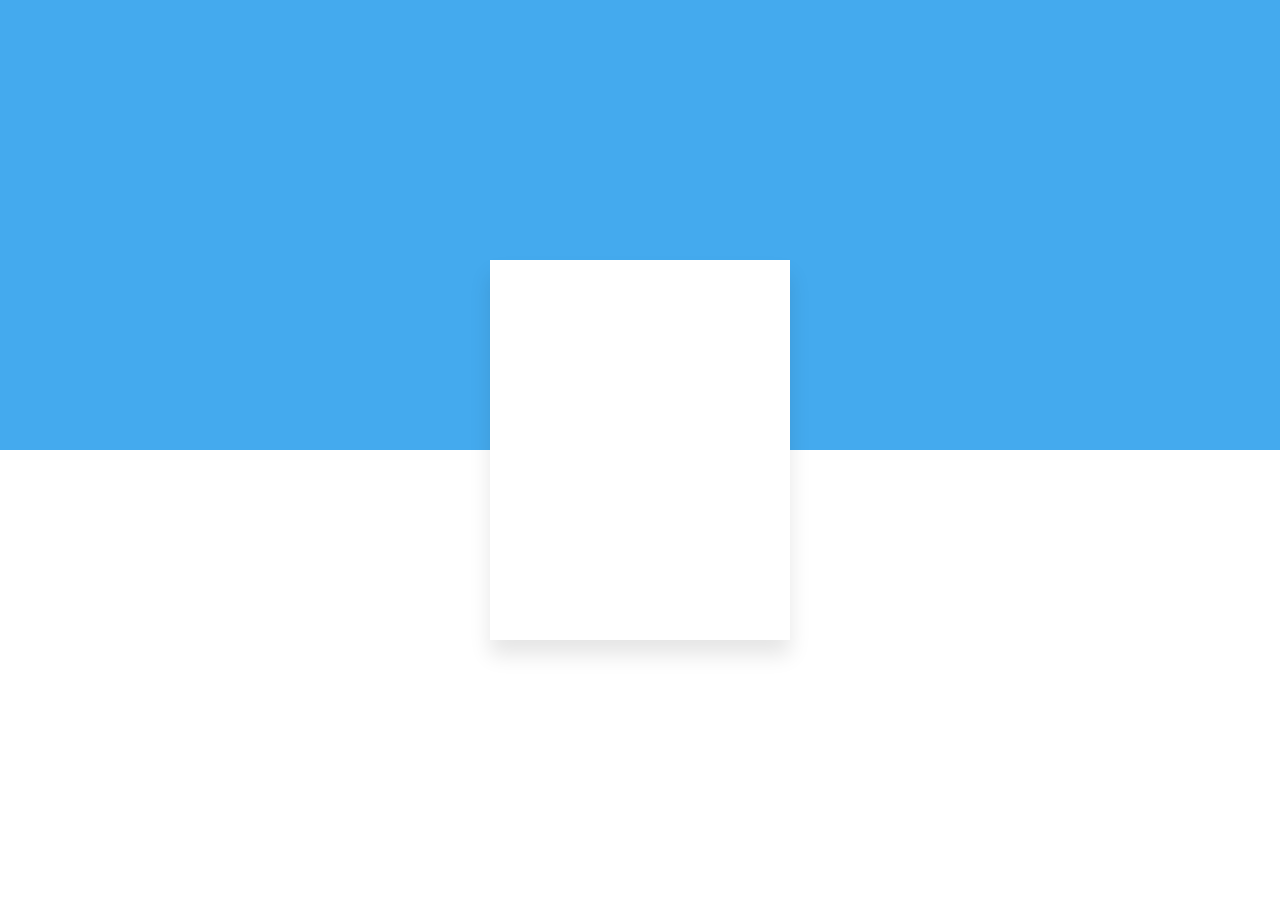
<file: card/index.html>
<!DOCTYPE html>
<html lang="en">
  <head>
    <meta charset="UTF-8" />
    <meta http-equiv="X-UA-Compatible" content="IE=edge" />
    <meta name="viewport" content="width=device-width, initial-scale=1.0" />
    <link rel="stylesheet" href="style.css" />
    <title>Card</title>
  </head>
  <body>
    <div class="card">
      <div class="imgBx">
        <div class="img"></div>
      </div>
      <div class="details">
        <h3>Nike Air Max<br /><span>Men's shoe</span></h3>
        <h4>Production details</h4>
        <p>
          Lorem ipsum dolor sit amet consectetur adipisicing elit. Nam, magnam!
        </p>
        <h4>size</h4>
        <ul class="size">
          <li>36</li>
          <li>38</li>
          <li>40</li>
          <li>42</li>
          <li>44</li>
        </ul>
        <div class="group">
          <h2><sup>$</sup>199<small>.99</small></h2>
          <a href="#">Buy Now</a>
        </div>
      </div>
    </div>
  </body>
</html>
</file>
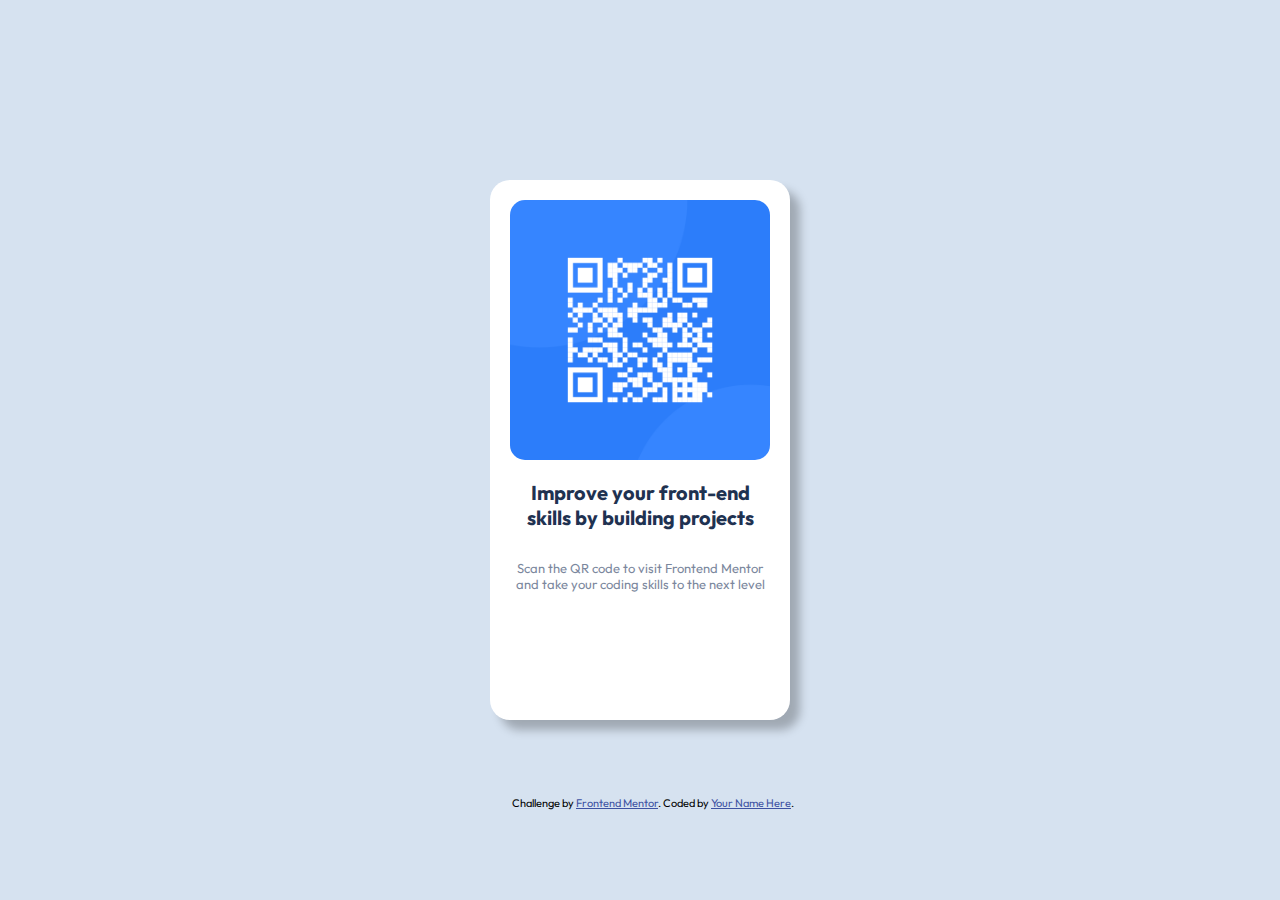
<file: qr-code-component-main/index.html>
<!DOCTYPE html>
<html lang="en">
  <head>
    <meta charset="UTF-8" />
    <meta name="viewport" content="width=device-width, initial-scale=1.0" />
    <!-- displays site properly based on user's device -->

    <link
      rel="icon"
      type="image/png"
      sizes="32x32"
      href="./images/favicon-32x32.png"
    />
    <link rel="preconnect" href="https://fonts.googleapis.com" />
    <link rel="preconnect" href="https://fonts.gstatic.com" crossorigin />
    <link
      href="https://fonts.googleapis.com/css2?family=Outfit:wght@400;700&display=swap"
      rel="stylesheet"
    />
    <link rel="stylesheet" href="./style.css" />
    <title>Frontend Mentor | QR code component</title>

    <!-- Feel free to remove these styles or customise in your own stylesheet 👍 -->
    <style>
      .attribution {
        font-size: 11px;
        text-align: center;
      }
      .attribution a {
        color: hsl(228, 45%, 44%);
      }
    </style>
  </head>
  <body>
    <div class="container">
      <div class="card">
        <div class="card-img">
          <img src="./images/image-qr-code.png" alt="QR code" />
        </div>
        <div class="card-content">
          <h1 class="card-title">
            Improve your front-end skills by building projects
          </h1>
          <p class="card-text">
            Scan the QR code to visit Frontend Mentor and take your coding
            skills to the next level
          </p>
        </div>
      </div>
      <div class="attribution">
        Challenge by
        <a href="https://www.frontendmentor.io?ref=challenge" target="_blank"
          >Frontend Mentor</a
        >. Coded by <a href="#">Your Name Here</a>.
      </div>
    </div>
  </body>
</html>
</file>
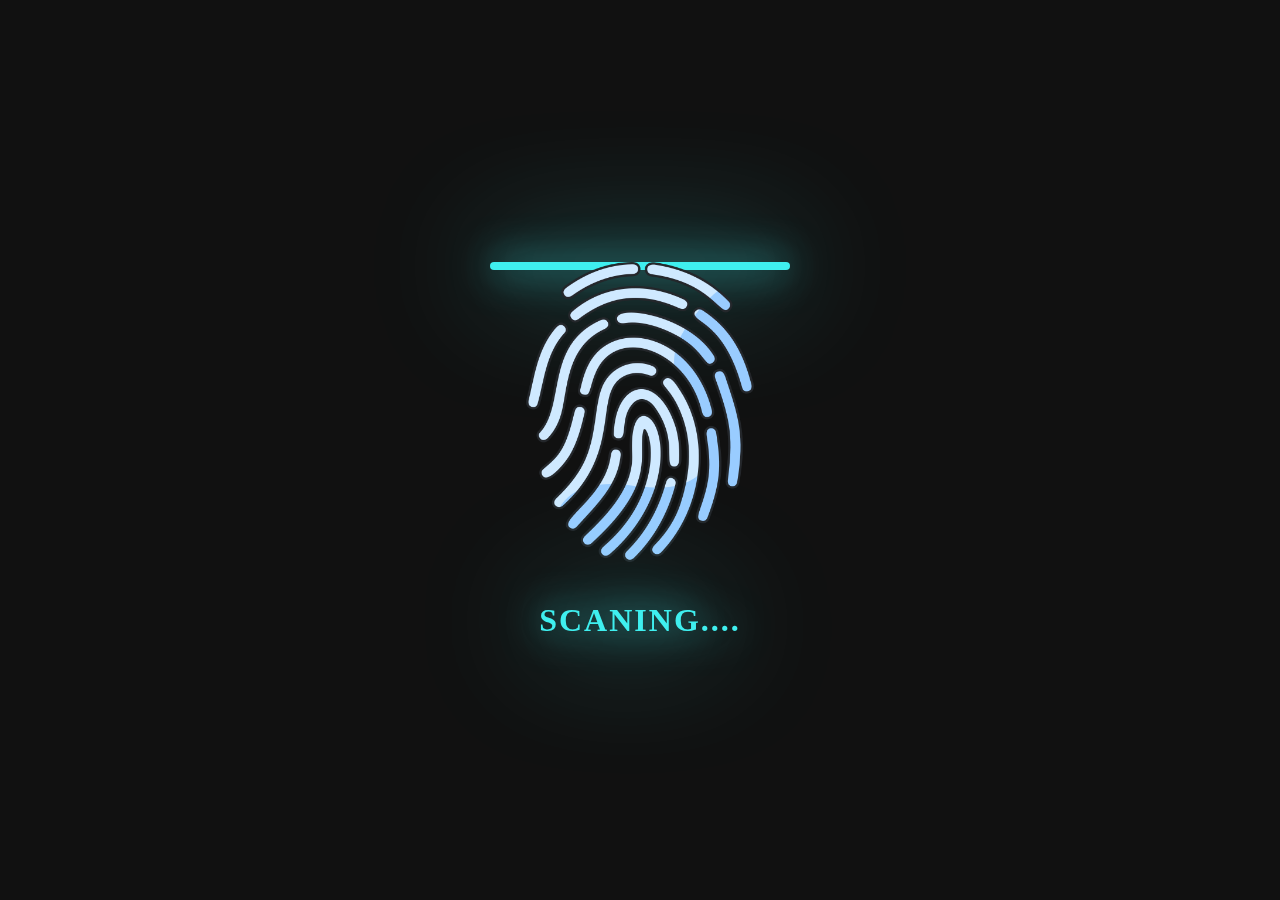
<file: scaning/index.html>
<!DOCTYPE html>
<html lang="en">
  <head>
    <meta charset="UTF-8" />
    <meta http-equiv="X-UA-Compatible" content="IE=edge" />
    <meta name="viewport" content="width=device-width, initial-scale=1.0" />
    <link rel="stylesheet" href="style.css" />
    <title>Document</title>
  </head>
  <body>
    <div class="scan">
      <div class="fingerPrint"></div>
      <h3>scaning....</h3>
    </div>
  </body>
</html>
</file>
<file: card/style.css>
* {
  margin: 0;
  padding: 0;
  box-sizing: border-box;
}

body {
  min-height: 100vh;
  display: flex;
  justify-content: center;
  align-items: center;
  background: linear-gradient(#4ae, #4ae 50%, #fff 50%, #fff 100%);
}

.card {
  position: relative;
  width: 300px;
  height: 380px;
  background: #fff;
  box-shadow: 0 15px 20px rgba(0, 0, 0, 0.1);
  display: flex;
  overflow: hidden;
  transition: 0.5s;
}

.card:hover {
  width: 600px;
}

.card .imgBx {
  min-width: 300px;
  height: 100%;
  overflow: hidden;
  z-index: 2;
  background: #fff;
}

.card .imgBx .img {
  background: url('https://static.nike.com/a/images/t_PDP_864_v1/f_auto,b_rgb:f5f5f5/7e90a06d-13fa-46d0-8cde-e3f3f0c61363/air-max-pre-day-be-true-shoes-gjZtQJ.png');
  width: 100%;
  height: 100%;
  background-size: 100%;
  background-repeat: no-repeat;
  filter: brightness(1.1);
  transition: 0.5s;
}

.card:hover .imgBx .img {
  transform: rotate(-35deg) translateX(-20px);
}

.card .details {
  position: absolute;
  left: 0;
  height: 100%;
  width: 300px;
  background: #4ae;
  display: flex;
  flex-direction: column;
  justify-content: center;
  padding: 10px 25px;
  color: #fff;
  z-index: 1;
}

.card:hover .details {
  left: 300px;
}

.card .details::before {
  content: '';
  position: absolute;
  left: 0;
  border-top: 10px solid transparent;
  border-bottom: 10px solid transparent;
  border-left: 10px solid #fff;
}
.card .details h3 {
  font-size: 1.5em;
  font-weight: 600;
  text-transform: uppercase;
  line-height: 1em;
}

.card .details h3 span {
  font-size: 0.8em;
  font-weight: 300;
  opacity: 0.85;
  text-transform: none;
}

.card .details h4 {
  margin-top: 20px;
  line-height: 1em;
  font-size: 1em;
  margin-bottom: 10px;
  text-transform: uppercase;
}

.card .details p {
  font-size: 0.8rem;
  font-weight: 500;
  opacity: 0.85;
}

.card .details .size {
  list-style: none;
  display: flex;
  gap: 10px;
}

.card .details .size li {
  width: 40px;
  height: 40px;
  border: 2px solid #fff;
  display: flex;
  justify-content: center;
  align-items: center;
  cursor: pointer;
  opacity: 0.5;
}

.card .details .size li:hover {
  background: #fff;
  color: #4ae;
  opacity: 1;
}

.card .details .group {
  display: flex;
  justify-content: space-between;
  align-items: center;
  margin-top: 20px;
}

.card .details .group h2 {
  font-size: 2em;
  font-weight: 600;
}

.card .details .group h2 sup {
  font-weight: 300;
}

.card .details .group h2 small {
  font-size: 0.75em;
}

.card .details .group a {
  color: #4ae;
  text-decoration: none;
  padding: 10px 25px;
  background: #fff;
  text-transform: uppercase;
  font-weight: 500;
}
</file>
<file: qr-code-component-main/style.css>
:root {
  --White: hsl(0, 0%, 100%);
  --Light-gray: hsl(212, 45%, 89%);
  --Grayish-blue: hsl(220, 15%, 55%);
  --Dark-blue: hsl(218, 44%, 22%);
}

* {
  margin: 0;
  padding: 0;
  box-sizing: border-box;
}

html {
  font-size: 62.5%;
  font-family: 'Outfit', sans-serif;
}

.body {
  width: 1440px;
  height: 100vh;
  position: relative;
}

.container {
  height: 100vh;
  background: var(--Light-gray);
  display: flex;
  justify-content: center;
  align-items: center;
}

.card {
  background: var(--White);
  width: 30rem;
  height: 60%;
  padding: 2rem;
  border-radius: 2rem;
  display: flex;
  flex-direction: column;
  box-shadow: 1rem 1rem 1rem rgba(0, 0, 0, 0.253);
}

.card-img {
  width: 100%;
  border-radius: 1.5rem;
  margin-bottom: 2rem;
  overflow: hidden;
  cursor: pointer;
  transition: all 3s ease-in;
}

.card-img img {
  width: 100%;
  display: block;
  object-fit: contain;
}

.card-img:hover {
  transition: transform 0.5s ease;
  transform: translate(-2rem, -2rem);
}

.card-content {
  height: 20%;
  display: flex;
  flex-direction: column;
  text-align: center;
}

.card-title {
  margin-bottom: 3rem;
  color: var(--Dark-blue);
}

.card-text {
  font-size: 1.3rem;
  color: var(--Grayish-blue);
}

.attribution {
  position: absolute;
  left: 40%;
  bottom: 10%;
}
</file>
<file: scaning/style.css>
* {
  margin: 0;
  padding: 0;
  box-sizing: border-box;
}

body {
  min-height: 100vh;
  display: flex;
  justify-content: center;
  align-items: center;
  background: #111;
}

.scan {
  display: flex;
  flex-direction: column;
  align-items: center;
}

.fingerPrint {
  position: relative;
  background: url('./fingerprint.png');
  width: 300px;
  height: 300px;
  background-size: 100%;
}

.fingerPrint::after {
  content: '';
  position: absolute;
  top: 0;
  left: 0;
  width: 100%;
  height: 100%;
  background: url('./fingerprintColor.png');
  background-size: 100%;
  animation: animate 3s ease-in-out infinite;
}

@keyframes animate {
  0%,
  100% {
    height: 0;
  }
  50% {
    height: 100%;
  }
}

.fingerPrint::before {
  content: '';
  position: absolute;
  top: 0;
  left: 0;
  width: 100%;
  height: 8px;
  background: #3fefef;
  filter: drop-shadow(0 0 20px #3fefef) drop-shadow(0 0 60px #3fefef);
  border-radius: 8px;
  animation: animate_Line 3s ease-in-out infinite;
}

@keyframes animate_Line {
  0%,
  100% {
    top: 0;
  }
  50% {
    top: 100%;
  }
}

.scan h3 {
  text-transform: uppercase;
  font-size: 2em;
  letter-spacing: 2px;
  margin-top: 40px;
  color: #3fefef;
  filter: drop-shadow(0 0 20px #3fefef) drop-shadow(0 0 60px #3fefef);
  animation: animate_text 0.5s steps(1) infinite;
}

@keyframes animate_text {
  0%,
  100% {
    opacity: 0;
  }
  50% {
    opacity: 1;
  }
}
</file>
